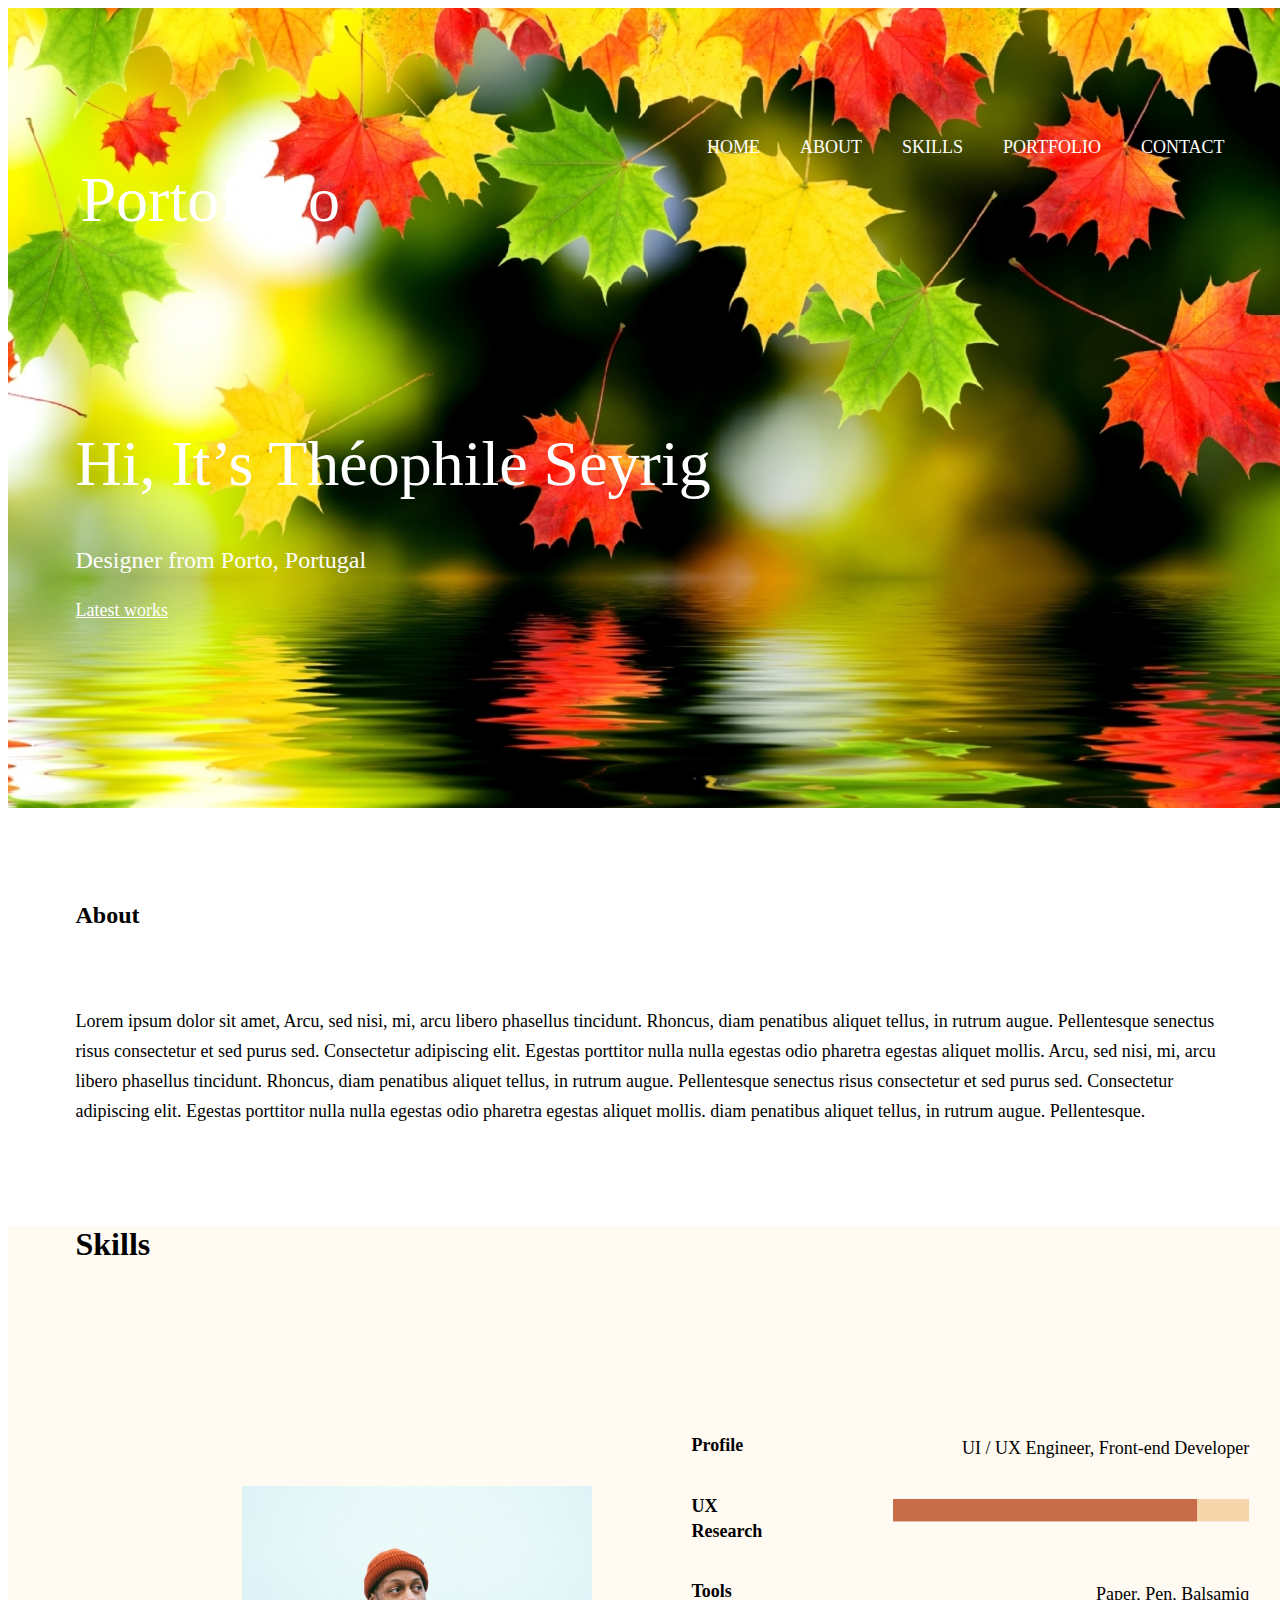
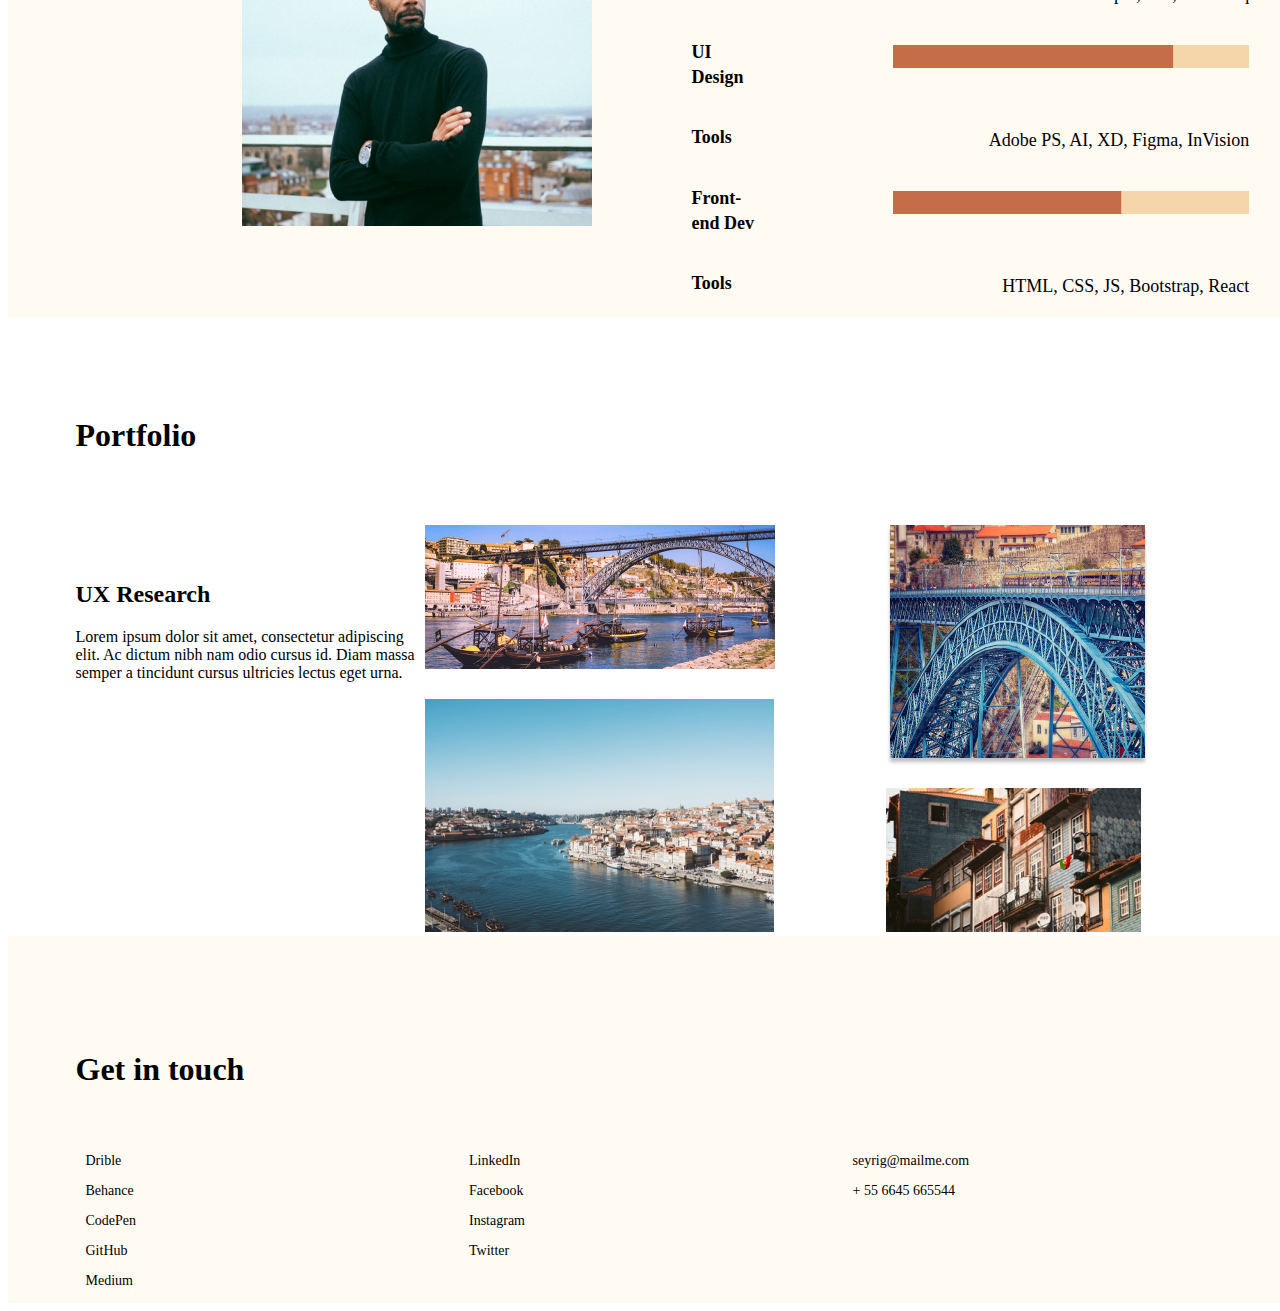
<file: title page/index.html>
<!DOCTYPE html>
<html lang="en">

<head>
    <meta charset="UTF-8">
    <meta http-equiv="X-UA-Compatible" content="IE=edge">
    <meta name="viewport" content="width=device-width, initial-scale=1.0">
    <title>Document</title>
    <link href="https://cdn.jsdelivr.net/npm/bootstrap@5.1.3/dist/css/bootstrap.min.css" rel="stylesheet"
        integrity="sha384-1BmE4kWBq78iYhFldvKuhfTAU6auU8tT94WrHftjDbrCEXSU1oBoqyl2QvZ6jIW3" crossorigin="anonymous">
    <link rel="stylesheet" href="main.css">
    
</head>

<body>
    <div class="back-img">
        <div class="container">

            <header>
                <div class="hamburger-menu">
                    <input id="menu__toggle" type="checkbox" />
                    <label class="menu__btn" for="menu__toggle">
                        <span></span>
                    </label>
                    <ul class="menu__box">
                        <li><a class="menu__item" href="#">Home</a></li>
                        <li><a class="menu__item" href="#">About</a></li>
                        <li><a class="menu__item" href="#">Skills</a></li>
                        <li><a class="menu__item" href="#">Portfolio</a></li>
                        <li><a class="menu__item" href="#">Contact</a></li>
                    </ul>
                </div>
                <div class="logo">
                    <h1 class="h1">Portofolio</h1>
                </div>
                <nav class="nav">

                    <ul class="ul">
                        <li><a href="">Home</a></li>
                        <li><a href="">About</a></li>
                        <li><a href="">Skills</a></li>
                        <li><a href="">Portfolio</a></li>
                        <li><a href="">Contact</a></li>
                    </ul>
                </nav>
            </header>
            <!-- <div class="wrapper"> -->

            <!-- <ul class="ul">
                <li><a href="">Home</a></li>
                <li><a href="">About</a></li>
                <li><a href="">Skills</a></li>
                <li><a href="">Portfolio</a></li>
                <li><a href="">Contact</a></li>
            </ul> -->

            <!-- </div> -->
            <!-- </div> -->
            <!-- <div class="wrapper2"> -->
            <h1 class="h1">Hi, It’s Théophile Seyrig</h1>
            <p class="text-p">Designer from Porto, Portugal</p>
            <a class="text-a" href="">Latest works</a>

        </div>
    </div>

    <div class="container">

        <div class="wrapp">
            <h1>About</h1>
            <p>Lorem ipsum dolor sit amet, Arcu, sed nisi, mi, arcu libero phasellus tincidunt. Rhoncus, diam penatibus
                aliquet tellus, in rutrum augue. Pellentesque senectus risus consectetur et sed purus sed. Consectetur
                adipiscing elit. Egestas porttitor nulla nulla egestas odio pharetra egestas aliquet mollis.

                Arcu, sed nisi, mi, arcu libero phasellus tincidunt. Rhoncus, diam penatibus aliquet tellus, in rutrum
                augue. Pellentesque senectus risus consectetur et sed purus sed. Consectetur adipiscing elit. Egestas
                porttitor nulla nulla egestas odio pharetra egestas aliquet mollis. diam penatibus aliquet tellus, in
                rutrum augue. Pellentesque.</p>
        </div>

    </div>


    <div class="block2 ">
        <div class="container container-md container-xl">
            <h1>Skills</h1>
            <div class="skill__table">
                <div class="color">

                    <img src="imgs/Profile Picture.png" alt="">
                </div>
                <div class="lewels ">
                    <div class="four-lewel two-lewel ">
                        <h2>Profile</h2>
                        <p>UI / UX Engineer, Front-end Developer</p>
                    </div>

                    <div class="three-lewel two-lewel">
                        <h2>UX Research</h2>
                        <img src="imgs/Progress Bar.png" alt="">
                    </div>

                    <div class="four-lewel two-lewel">
                        <h2>Tools</h2>
                        <p>Paper, Pen, Balsamiq</p>
                    </div>
                    <div class="three-lewel two-lewel">
                        <h2>UI Design</h2>
                        <img src="imgs/Progress Bar (1).png" alt="">
                    </div>

                    <div class="four-lewel two-lewel">
                        <h2>Tools</h2>
                        <p> Adobe PS, AI, XD, Figma, InVision</p>

                    </div>
                    <div class="three-lewel two-lewel">
                        <h2>Front-end Dev</h2>
                        <img src="imgs/Progress Bar (2).png" alt="">

                    </div>
                    <div class="four-lewel two-lewel">
                        <h2>Tools</h2>
                        <p> HTML, CSS, JS, Bootstrap, React</p>

                    </div>
                </div>
            </div>
        </div>
    </div>
    <div class="block3">
        <div class="container block-one">
            <h1>Portfolio</h1>
            <!-- <div class="width-text"> -->
            <div class="skill_table2">

                <!-- <div class="last-lewel">
                <h1>Portfolio</h1> -->


                <div class="text">
                    <!-- <h1>Portfolio</h1> -->
                    <h2>UX Research</h2>
                    <p>Lorem ipsum dolor sit amet, consectetur adipiscing elit. Ac dictum nibh nam odio cursus id.
                        Diam massa semper a tincidunt cursus ultricies lectus eget urna.</p>
                </div>


                <div class="lewels2">
                    <div class="imeges ">
                        <img class="one" src="imgs/Rectangle.png" alt="">
                        <img class="two" src="imgs/Rectangle (1).png" alt="">
                       
                    </div>
                        <div class="imeges2">
                            <img class="three" src="imgs/Mask Group.png" alt="">
                            <img class="four" src="imgs/Rectangle (2).png" alt="">
                           
                        </div>
                    
                </div>
            </div>
        </div>
    </div>




    <section class="contact">
        <article class="container">
            <h1 class="contact__title">Get in touch</h1>
            <div class="contact__table">
                <div>
                    <p class="contact__text">Drible</p>
                    <p class="contact__text">Behance</p>
                    <p class="contact__text">CodePen</p>
                    <p class="contact__text">GitHub</p>
                    <p class="contact__text">Medium</p>
                </div>
                <div>
                    <p class="contact__text">LinkedIn</p>
                    <p class="contact__text">Facebook</p>
                    <p class="contact__text">Instagram</p>
                    <p class="contact__text">Twitter</p>
                </div>
                <div class="table__subtext">
                    <p class="contact__text">seyrig@mailme.com</p>
                    <p class="contact__text">+ 55 6645 665544</p>
                </div>
            </div>
        </article>

    </section>
    <script src="https://code.jquery.com/jquery-3.5.1.slim.min.js"
        integrity="sha384-DfXdz2htPH0lsSSs5nCTpuj/zy4C+OGpamoFVy38MVBnE+IbbVYUew+OrCXaRkfj"
        crossorigin="anonymous"></script>
    <script src="https://cdn.jsdelivr.net/npm/popper.js@1.16.1/dist/umd/popper.min.js"
        integrity="sha384-9/reFTGAW83EW2RDu2S0VKaIzap3H66lZH81PoYlFhbGU+6BZp6G7niu735Sk7lN"
        crossorigin="anonymous"></script>
    <script src="https://cdn.jsdelivr.net/npm/bootstrap@4.5.3/dist/js/bootstrap.min.js"
        integrity="sha384-w1Q4orYjBQndcko6MimVbzY0tgp4pWB4lZ7lr30WKz0vr/aWKhXdBNmNb5D92v7s"
        crossorigin="anonymous"></script>





    <script src="https://cdn.jsdelivr.net/npm/@popperjs/core@2.10.2/dist/umd/popper.min.js"
        integrity="sha384-7+zCNj/IqJ95wo16oMtfsKbZ9ccEh31eOz1HGyDuCQ6wgnyJNSYdrPa03rtR1zdB"
        crossorigin="anonymous"></script>
    <script src="https://cdn.jsdelivr.net/npm/bootstrap@5.1.3/dist/js/bootstrap.min.js"
        integrity="sha384-QJHtvGhmr9XOIpI6YVutG+2QOK9T+ZnN4kzFN1RtK3zEFEIsxhlmWl5/YESvpZ13"
        crossorigin="anonymous"></script>
</body>

</html>
</file>
<file: title page/main.css>
.container{
    
   margin: 0 auto ;
    max-width: 1145px;
    box-sizing: border-box;
}
body{
    width: 100%;
}
.wrapper{
    width: 100%;
   height: 500px;
   display: flex;
   justify-content: space-around;
   align-items: center;
 
   
   color: white;
   position: relative;

}
.logo{
    color: #FFFFFF;
padding-top: 110px;
padding-left: 5px;
font-family: Libre Franklin;
font-style: normal;
font-weight: bold;
font-size: 10px;
line-height: 20px;
}
.h1{
    font-family: Libre Franklin;
    font-style: normal;
    font-weight: normal;
    font-size: 64px;
    line-height: 78px;
color: #FFFFFF;
}
.text-p{
    color: #FFFFFF;
    font-family: Libre Franklin;
font-style: normal;
font-weight: normal;
font-size: 24px;
line-height: 29px;
}
a{
    font-family: Libre Franklin;
font-style: normal;
font-weight: normal;
font-size: 18px;
line-height: 22px;
padding-top: 106px;
color: #FFFFFF;

text-decoration-line: underline;
}
header{
    width: 100%;
    display: flex;
    justify-content: space-between;
    padding-bottom: 100px;
}
.block{
    max-width: 1107px;
    padding-left: 166px;
    
}

.lewels{
    
    box-sizing: border-box;
    max-width: 835px;
    padding-left: 100px;
    padding-top: 100px;
    /* height: 340px; */
   
    
    /* margin-left: -100px; */
}
.lewels2{
    display: flex;
    box-sizing: border-box;
 padding-top: 50px;
    column-gap: 10px;
}




.wrapp>h1{
    margin-top: 93px;
    font-family: Libre Franklin;
font-style: normal;
font-weight: bold;
font-size: 24px;
line-height: 29px;
}
.wrapp>p{
    margin-top: 76px;
    font-family: Libre Franklin;
font-style: normal;
font-weight: normal;
font-size: 18px;
line-height: 30px;
}
.back-img{
    width: 100%;
    height: 800px;
    background: cover;
    background-repeat: no-repeat;
    background-position: center;
    background-image: url(imgs/1f599b8e1518949729e268186aed5b1e.jpeg)
    
}
.ul{
    display: flex;
    list-style-type: none;
    text-decoration: none;
 
    font-family: Libre Franklin;
    font-style: normal;
    font-weight: bold;
    font-size: 18px;
    line-height: 20px;
text-transform: uppercase;
color: #FFFFFF;
padding-top: 110px;


}
.ul>li>a{
    text-decoration: none;
    color: white;
    list-style-type: none;
    margin-right: -4px;
    
}
.ul>li{
  
    padding-left: 22px;
    margin-left: 22px;
}
/* .h1{
    
    padding-bottom: 100px;
} */
.wrapper2{
    margin-left: 100px;
}
.wrapper2>p{
    font-family: Libre Franklin;
font-style: normal;
font-weight: normal;
font-size: 24px;
line-height: 29px;
color: wheat;
margin-bottom: 100px;
}

.wrapper2>a{
   
    padding: 10px;
    border: 2px solid #FFFFFF;
    color: wheat;
}

.color{
    max-width: 1207px;
    padding-left: 166px;
}
/* .color>h1{
    padding-top: 93px;
} */
.color>img{
    padding-top: 86px;
}
.block2{
    margin-top: 100px;
   width: 100%;
background-color: #FFFAF2;
/* margin-right: 0; */
margin-left: 0 ;
}
.block3{
    margin-top: 100px;
    width: 100%;
 /* background-color: #FFFAF2; */
 /* margin-right: 0; */
 margin-left: 0 ;
}
.two-lewel{

display: flex;
padding-top: 76px;
padding-right: 90px;
/* margin-left: -30px; */
justify-content: space-between;

}
.three-lewel{
    justify-content: space-between;
    display: flex;
    padding-top: 0px;
   
  
}
.four-lewel{
   padding-right: 90px;
   padding-top: 5px;
  
  
}


.three-lewel>img{
    width: 356px;
    height: 23px;
    margin-top: 20px;
}


.two-lewel>h2{
    margin-right: 131px;
    font-family: Libre Franklin;
font-style: normal;
font-weight: 600;
font-size: 18px;
line-height: 25px;
}
.two-lewel>p{
  
    font-family: Libre Franklin;
font-style: normal;
font-weight: normal;
font-size: 18px;
line-height: 25px;
}
.skill__table{
    margin-top:50px;
    display: flex;
    align-items: center;

}

.skill_table2{
    display: grid;
    grid-template-columns: 349px auto;
    background-color: #FFFFFF;
   
}
.skill_table2>h1{
    margin-bottom: 150px;
}








.width-text{
    max-width: 1258px;
    padding-left: 161px;
    padding-right: 91px;
    padding-top: 80px;
}
.last-lewel>h1{
    padding-top: 93px;
}
.last-lewel>h2{
  
    padding-bottom: 78px;
}
.text{
    padding-top:86px ;
   
}
.block-one{
  
    width: 100%;
    
    justify-content: space-between;
}
/* .block-one>h1{
    margin-top: 100px;
   
} */

/* .imeges{ */
/* 
    margin-left: 100px;
    max-width: 635px;
    height: 403px;
    display: grid; */
    /* display: block; */
   /* padding-top: 100px; */
    /* grid-template-columns: 350px  550px   ;
    grid-template-rows: 150px 103px 400px ; */
    


.one{
    margin-bottom: 26px;
    
}
.two{
    grid-column-start: 1;
    grid-column-end: 1;
    
}
.three{
   margin-bottom: 18px;
 
}
.four{
    grid-column-start: 4;
    grid-column-end: 2;
}












/* бургер */

#menu__toggle {
  
    opacity: 0;
  }
  
  #menu__toggle:checked ~ .menu__btn > span {
    transform: rotate(45deg);
  }
  #menu__toggle:checked ~ .menu__btn > span::before {
    top: 0;
    transform: rotate(0);
  }
  #menu__toggle:checked ~ .menu__btn > span::after {
    top: 0;
    transform: rotate(90deg);
  }
  #menu__toggle:checked ~ .menu__box {
    visibility: visible;
    left: 0;
  }
  .hamburger-menu{
     
    position: relative;
    display: none;
  }
  .menu__btn {
    display: flex;
    align-items: center;
    position: fixed;
    top: 20px;
    left: 20px;
  
    width: 26px;
    height: 26px;
  
    cursor: pointer;
    z-index: 1;
  }
  
  .menu__btn > span,
  .menu__btn > span::before,
  .menu__btn > span::after {
    display: block;
    position: absolute;
  
    width: 100%;
    height: 2px;
  
    background-color: #616161;
  
    transition-duration: .25s;
  }
  .menu__btn > span::before {
    content: '';
    top: -8px;
  }
  .menu__btn > span::after {
    content: '';
    top: 8px;
  }
  
  .menu__box {
    display: block;
    position: absolute;
    visibility: hidden;
    top: 0;
    left: -100%;
  
    width: 300px;
    height: 400px;
  
    margin: 0;
    padding: 80px 0;
  
    list-style: none;
  
    background-color: #ECEFF1;
    box-shadow: 1px 0px 6px rgba(0, 0, 0, .2);
  
    transition-duration: .25s;
  }
  
  .menu__item {
    display: block;
    padding: 12px 24px;
  
    color: #333;
  
    font-family: 'Roboto', sans-serif;
    font-size: 20px;
    font-weight: 600;
  
    text-decoration: none;
  
    transition-duration: .25s;
  }
  .menu__item:hover {
    background-color: #CFD8DC;
  }
 



  @media screen and (max-width: 500px){
    .nav{
        display: none;
    }
    .skill__table{
        display:block;
    }
    .skill_table2{
        display: block;
    }
    .color{
        padding-left: 0;
        margin-left: 0;
    }
    .lewels{
        padding-left: 0;
    }
    .imeges {
        margin-left: 0;
        
    }
    header{
        display: block;
    }
    .hamburger-menu{
        display: block;
    }
    .three-lewel>img{
        width: 156px;
        height: 23px;
        
    }
  
   
   .container{
       text-align: center;
   }
    .one{
        width: 100%;
    }
    .two{
        width: 100%;
    }
    .three{
        width: 100%;
    }
    .four{
        width: 100%;
    }



    .table__subtext{
        margin-top: 20px;
        grid-template-columns: 30% 30%;
      grid-column-start: 1;
      grid-column-end: 3;
      grid-row-start: 2;
    }
}

@media screen and (max-width: 1100px){
    .color{
        padding-left: 0;
    }
    .lewels{
        margin-left: 0;
    }
    
}

.lewels>img{
    width: 50%;
}

/* footer */


.contact{
    background-color:#FFFAF2;
     padding:93px 0px 0px;
     width: 100%;
        display: block;
}
.contact__table{
    display: grid;
    margin-top: 51px;
    grid-template-columns: 30% 30% 30%;
    grid-template-rows: 70%;
    column-gap: 40px
}
.contact__text{
  font-size: 14px;
  margin-left: 10px;
}
</file>
